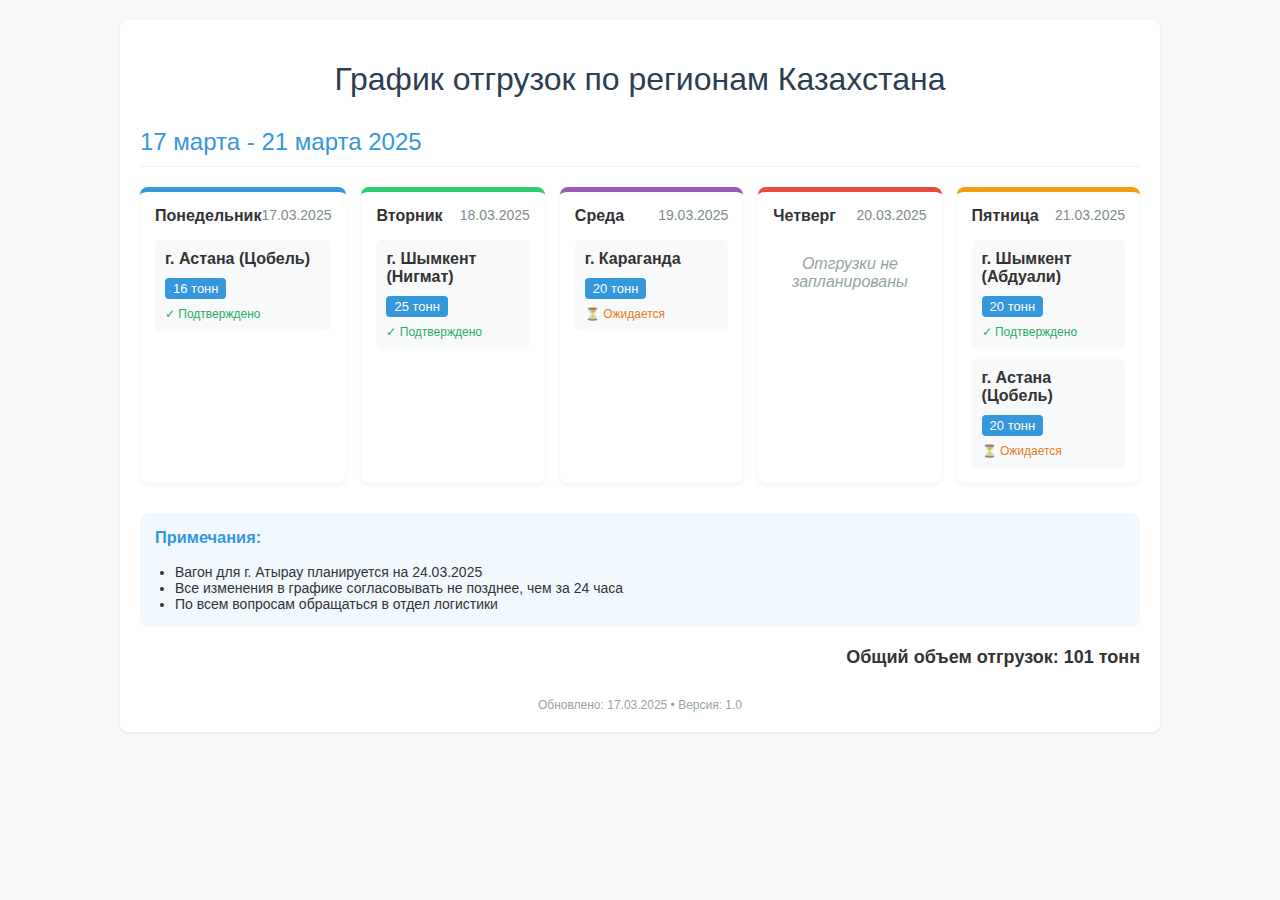
<file: minimalist-shipping-table.html>
<!DOCTYPE html>
<html lang="ru">
<head>
  <meta charset="UTF-8">
  <meta name="viewport" content="width=device-width, initial-scale=1.0">
  <title>График отгрузок</title>
  <style>
    body {
      font-family: 'Segoe UI', Arial, sans-serif;
      margin: 0;
      padding: 0;
      background-color: #f9f9f9;
      color: #333;
    }
    .container {
      max-width: 1000px;
      margin: 20px auto;
      padding: 20px;
      background-color: white;
      box-shadow: 0 1px 3px rgba(0,0,0,0.1);
      border-radius: 8px;
    }
    h1 {
      color: #2c3e50;
      text-align: center;
      margin-bottom: 30px;
      font-weight: 300;
      font-size: 32px;
    }
    h2 {
      color: #3498db;
      border-bottom: 1px solid #eee;
      padding-bottom: 10px;
      font-weight: 400;
    }
    .schedule-grid {
      display: grid;
      grid-template-columns: repeat(5, 1fr);
      gap: 15px;
      margin-bottom: 30px;
    }
    .day-card {
      background-color: white;
      border-radius: 8px;
      padding: 15px;
      box-shadow: 0 2px 4px rgba(0,0,0,0.05);
      border-top: 5px solid #eee;
    }
    .day-monday { border-top-color: #3498db; }
    .day-tuesday { border-top-color: #2ecc71; }
    .day-wednesday { border-top-color: #9b59b6; }
    .day-thursday { border-top-color: #e74c3c; }
    .day-friday { border-top-color: #f39c12; }
    
    .day-header {
      display: flex;
      justify-content: space-between;
      margin-bottom: 10px;
    }
    .day-name {
      font-weight: bold;
      font-size: 16px;
    }
    .day-date {
      color: #7f8c8d;
      font-size: 14px;
    }
    .shipment {
      margin-top: 15px;
      padding: 10px;
      background-color: #f8f9fa;
      border-radius: 6px;
    }
    .shipment-empty {
      color: #95a5a6;
      font-style: italic;
      text-align: center;
      padding: 20px 0;
    }
    .destination {
      font-weight: bold;
      margin-bottom: 5px;
    }
    .volume {
      display: inline-block;
      padding: 3px 8px;
      background-color: #3498db;
      color: white;
      border-radius: 4px;
      font-size: 13px;
      margin-top: 5px;
    }
    .status {
      font-size: 12px;
      margin-top: 8px;
    }
    .confirmed {
      color: #27ae60;
    }
    .pending {
      color: #e67e22;
    }
    .notes {
      background-color: #f1f8fe;
      padding: 15px;
      border-radius: 8px;
      margin-top: 20px;
      font-size: 14px;
    }
    .notes h3 {
      margin-top: 0;
      color: #3498db;
    }
    .notes ul {
      margin-bottom: 0;
      padding-left: 20px;
    }
    .total {
      text-align: right;
      font-weight: bold;
      margin-top: 20px;
      font-size: 18px;
    }
    .footer {
      margin-top: 30px;
      text-align: center;
      font-size: 12px;
      color: #95a5a6;
    }
  </style>
</head>
<body>
  <div class="container">
    <h1>График отгрузок по регионам Казахстана</h1>
    <h2>17 марта - 21 марта 2025</h2>
    
    <div class="schedule-grid">
      <!-- Понедельник -->
      <div class="day-card day-monday">
        <div class="day-header">
          <div class="day-name">Понедельник</div>
          <div class="day-date">17.03.2025</div>
        </div>
        <div class="shipment">
          <div class="destination">г. Астана (Цобель)</div>
          <div class="volume">16 тонн</div>
          <div class="status confirmed">✓ Подтверждено</div>
        </div>
      </div>
      
      <!-- Вторник -->
      <div class="day-card day-tuesday">
        <div class="day-header">
          <div class="day-name">Вторник</div>
          <div class="day-date">18.03.2025</div>
        </div>
        <div class="shipment">
          <div class="destination">г. Шымкент (Нигмат)</div>
          <div class="volume">25 тонн</div>
          <div class="status confirmed">✓ Подтверждено</div>
        </div>
      </div>
      
      <!-- Среда -->
      <div class="day-card day-wednesday">
        <div class="day-header">
          <div class="day-name">Среда</div>
          <div class="day-date">19.03.2025</div>
        </div>
        <div class="shipment">
          <div class="destination">г. Караганда</div>
          <div class="volume">20 тонн</div>
          <div class="status pending">⏳ Ожидается</div>
        </div>
      </div>
      
      <!-- Четверг -->
      <div class="day-card day-thursday">
        <div class="day-header">
          <div class="day-name">Четверг</div>
          <div class="day-date">20.03.2025</div>
        </div>
        <div class="shipment-empty">
          Отгрузки не запланированы
        </div>
      </div>
      
      <!-- Пятница -->
      <div class="day-card day-friday">
        <div class="day-header">
          <div class="day-name">Пятница</div>
          <div class="day-date">21.03.2025</div>
        </div>
        <div class="shipment">
          <div class="destination">г. Шымкент (Абдуали)</div>
          <div class="volume">20 тонн</div>
          <div class="status confirmed">✓ Подтверждено</div>
        </div>
        <div class="shipment" style="margin-top: 10px;">
          <div class="destination">г. Астана (Цобель)</div>
          <div class="volume">20 тонн</div>
          <div class="status pending">⏳ Ожидается</div>
        </div>
      </div>
    </div>
    
    <div class="notes">
      <h3>Примечания:</h3>
      <ul>
        <li>Вагон для г. Атырау планируется на 24.03.2025</li>
        <li>Все изменения в графике согласовывать не позднее, чем за 24 часа</li>
        <li>По всем вопросам обращаться в отдел логистики</li>
      </ul>
    </div>
    
    <div class="total">
      Общий объем отгрузок: 101 тонн
    </div>
    
    <div class="footer">
      Обновлено: 17.03.2025 • Версия: 1.0
    </div>
  </div>
</body>
</html>
</file>
